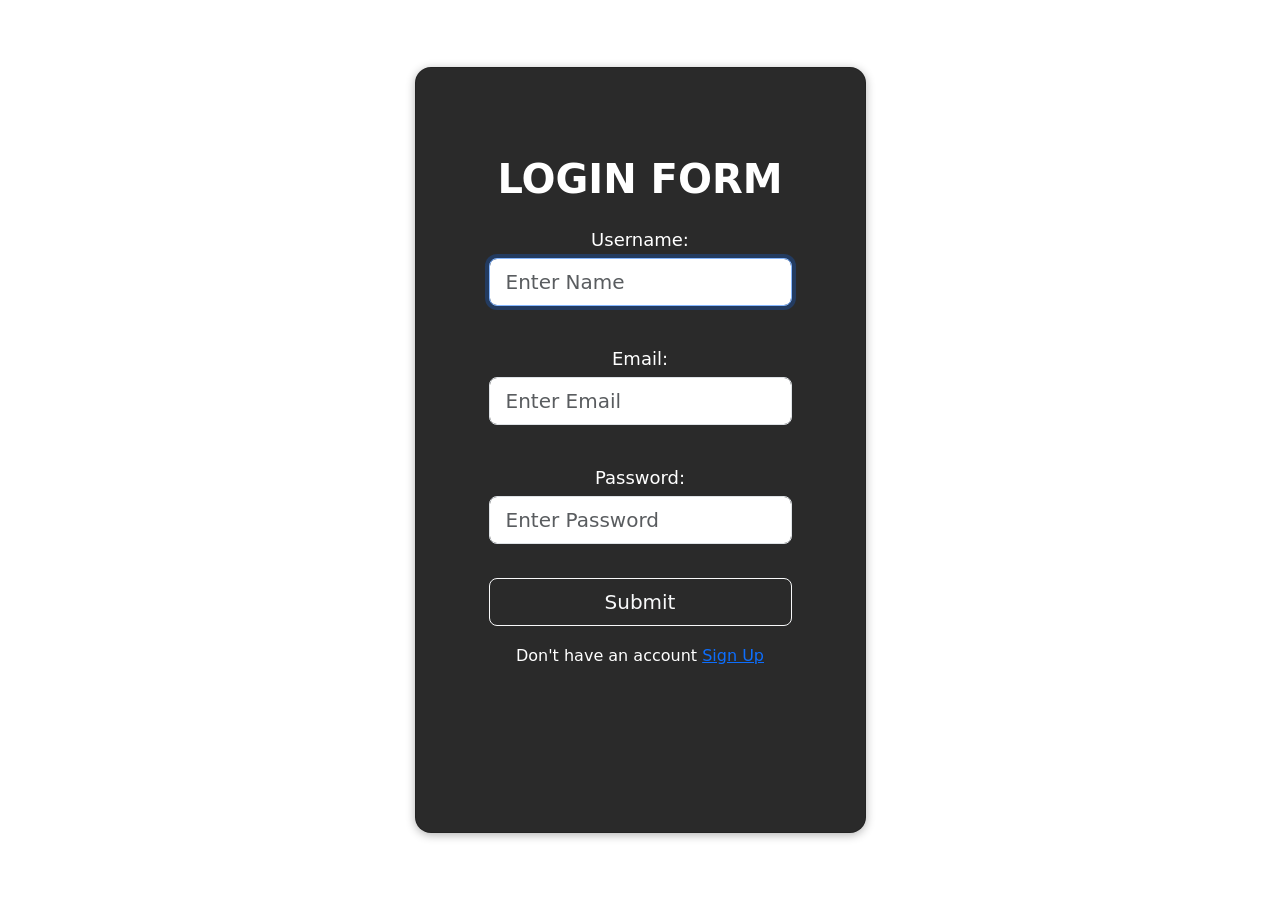
<file: login/login.html>
<!DOCTYPE html>
<html lang="en">
  <head>
    <meta charset="UTF-8" />
    <meta name="viewport" content="width=device-width, initial-scale=1.0" />
    <title>Form</title>
    <!-- Bootsrap CSS link -->
    <link
      href="https://cdn.jsdelivr.net/npm/bootstrap@5.3.7/dist/css/bootstrap.min.css"
      rel="stylesheet"
      integrity="sha384-LN+7fdVzj6u52u30Kp6M/trliBMCMKTyK833zpbD+pXdCLuTusPj697FH4R/5mcr"
      crossorigin="anonymous"
    />
    <!-- Custom CSS link -->
    <link rel="stylesheet" href="../style.css" />
  </head>
  <body>
    <section class="vh-100 gradient-custom">
      <div class="container py-5 h-100">
        <div class="row d-flex justify-content-center align-items-center h-100">
          <div class="col-12 col-md-8 col-lg-6 col-xl-5">
            <div class="card text-white" style="border-radius: 1rem">
              <div class="card-body p-5 text-center">
                <div class="mb-md-5 mt-md-4 pb-5">
                  <form onsubmit="datasubmit()" return false>
                    <h1 class="fw-bold mb-2 text-uppercase">Login Form</h1>
                    <div
                      data-mdb-input-init
                      class="form-outline form-white mb-4"
                    >
                      <label class="Nameuser" for="Username">Username:</label>
                      <input
                        type="text"
                        id="Username"
                        class="form-control form-control-lg"
                        placeholder="Enter Name"
                        name="Username"
                        autofocus
                        required
                      />
                    </div>
                    <div
                      data-mdb-input-init
                      class="form-outline form-white mb-4"
                    >
                      <label class="Nameemail" for="Email">Email:</label>
                      <input
                        type="text"
                        id="Email"
                        class="form-control form-control-lg"
                        placeholder="Enter Email"
                        name="Email"
                        required
                      />
                    </div>
                    <div
                      data-mdb-input-init
                      class="form-outline form-white mb-4"
                    >
                      <label class="Namepass" for="password">Password:</label>
                      <input
                        type="text"
                        id="password"
                        class="form-control form-control-lg"
                        placeholder="Enter Password"
                        name="password"
                        required
                      />
                    </div>
                    <button
                      data-mdb-button-init
                      data-mdb-ripple-init
                      class="btn btn-outline-light btn-lg px-5"
                      id="submit"
                    >
                      Submit
                    </button>
                    <h6 class="next-page">
                      Don't have an account
                      <a href="../signup/signup.html">Sign Up</a>
                    </h6>
                  </form>
                </div>
              </div>
            </div>
          </div>
        </div>
      </div>
    </section>
    <!-- Bootsrap JS link -->
    <script
      src="https://cdn.jsdelivr.net/npm/bootstrap@5.3.7/dist/js/bootstrap.bundle.min.js"
      integrity="sha384-ndDqU0Gzau9qJ1lfW4pNLlhNTkCfHzAVBReH9diLvGRem5+R9g2FzA8ZGN954O5Q"
      crossorigin="anonymous"
    ></script>
    <!-- Custom JS link -->
    <script src="./login.js"></script>
  </body>
</html>
</file>
<file: style.css>
.gradient-custom {
color: rgba(207, 61, 61, 0.37);
}
.card {
    background-color: #2a2a2a;
    border-radius: 12px;
    box-shadow: 0 2px 10px rgba(0,0,0,0.3);
    padding: 15px;
    color: #f0f0f0;
}

.post-image {
    max-width: 280px;
    max-height: 280px;
    object-fit: cover;
    margin-bottom: 15px;
    border-radius: 10px;
    box-shadow: 0 0 10px rgba(0,0,0,0.25);
}

button {
    margin-top: 8px;
    min-width: 60px;
    font-weight: 600;
    border-radius: 6px;
}

button.btn-sm {
    padding: 0.25rem 0.5rem;
    font-size: 0.9rem;
}

p, h5, small {
    margin: 5px 0;
}

#postsContainer {
    display: grid;
    grid-template-columns: repeat(3, 1fr);
    gap: 20px;
    padding: 15px;
}

#postsContainer .card {
    max-width: 100%;
    margin: 0 auto;
}

button{
    margin-top: 10px;
}

.Nameuser, .Nameemail, .Namepass {
    font-size: 20px;
    margin: 20px 390px 20px 0;
}
.next-page {
    margin-top: 20px;
    font-size: 16px;
    color: white;
}

.post-image {
    max-width: 300px;
    max-height: 300px;
    object-fit: contain;
    margin-bottom: 10px;
}

#postsContainer {
    display: grid;
    grid-template-columns: repeat(3, 1fr);
    gap: 15px;
    padding: 10px;
}

@media (max-width: 992px) {
    #postsContainer {
        grid-template-columns: repeat(2, 1fr);
        padding: 8px;
    }

    .post-image {
        max-width: 100%;
        max-height: 250px;
    }
}

@media (max-width: 600px) {
    #postsContainer {
        grid-template-columns: 1fr;
        padding: 5px;
    }

    .post-image {
        max-width: 100%;
        max-height: 200px;
    }

    .card {
        padding: 10px;
    }

    button {
        width: 100%;
        margin-top: 6px;
    }
}

/* Responsive styles for login and signup forms */
form {
    max-width: 100%;
    width: 100%;
    box-sizing: border-box;
    padding: 0 10px;
}

input, textarea {
    max-width: 100%;
    box-sizing: border-box;
}

button#submit {
    width: 100%;
}

.Nameuser, .Nameemail, .Namepass {
    margin: 15px 0 5px 0 !important;
    font-size: 18px;
}

#postsContainer .card {
    max-width: 100%;
    margin: 0 auto;
}

#postsContainer button {
    margin-right: 5px;
}

#postsContainer button.btn-outline-primary {
    color: #fd0d0d;
    border-color: #fd0d0d;
}

#postsContainer button.btn-outline-primary:hover {
    color: #ffffff;
    background-color: #fd0d0d;
    border-color: #fd0d0d;
}

.post-image {
    max-width: 300px;
    max-height: 300px;
    object-fit: contain;
    margin-bottom: 10px;
    border-radius: 8px;
    box-shadow: 0 0 8px rgba(0,0,0,0.2);
}

#postsContainer .card {
    max-width: 100%;
    margin-left: auto;
    margin-right: auto;
}
</file>
